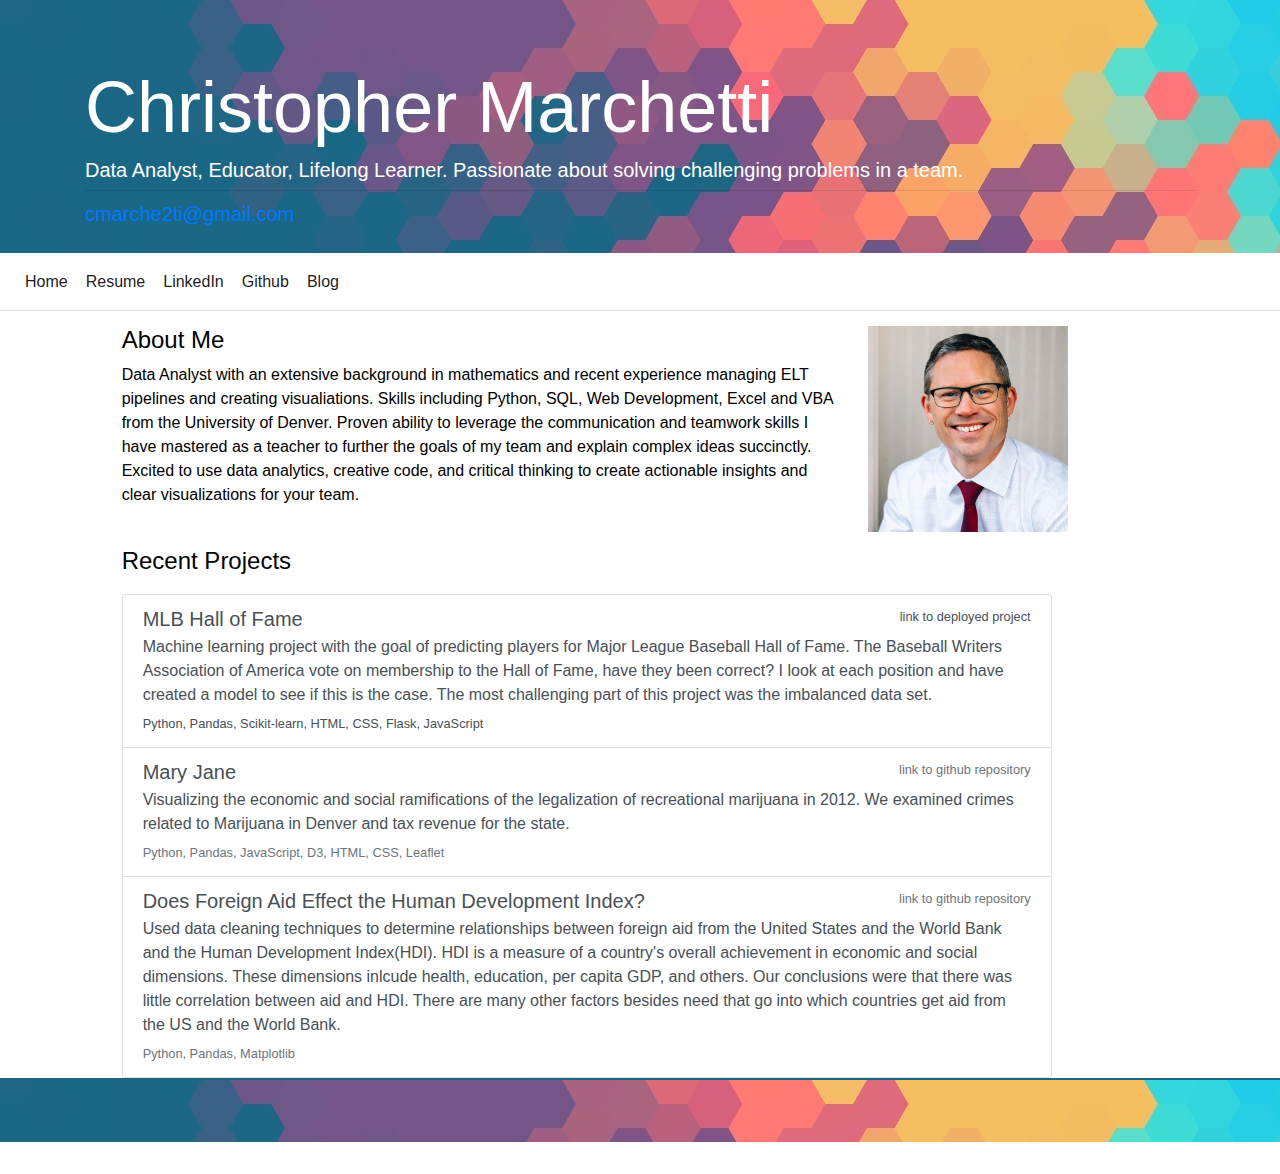
<file: index.html>
<!doctype html>
<html lang="en">

<head>
  <title>Christopher Marchetti</title>
  <!-- Required meta tags -->
  <meta charset="utf-8">
  <meta name="viewport" content="width=device-width, initial-scale=1, shrink-to-fit=no">
  <!-- Bootstrap CSS -->
  <link rel="stylesheet" href="https://stackpath.bootstrapcdn.com/bootstrap/4.3.1/css/bootstrap.min.css"
    integrity="sha384-ggOyR0iXCbMQv3Xipma34MD+dH/1fQ784/j6cY/iJTQUOhcWr7x9JvoRxT2MZw1T" crossorigin="anonymous">
  <!-- Our CSS -->
  <link rel="stylesheet" type="text/css" href="style.css">
</head>

<body>
  <div class="jumbotron jumbotron-fluid">
    <div class="container">
      <h1 class="display-3">Christopher Marchetti</h1>
      <h2 class='lead'>Data Analyst, Educator, Lifelong Learner. Passionate about solving challenging problems in a
        team.</h2>
      <hr class="my-2">
      <h7 class="lead">
        <a
          href='mailt&#111;&#58;c%6D&#97;rch&#101;2%7&#52;&#105;&#64;gm&#37;61i&#37;6C&#46;c&#111;m'>cmar&#99;h&#101;&#50;ti&#64;g&#109;ail&#46;com</a>
      </h7>
      <br>
      <br>
    </div>
    <nav class="navbar nav-tabs navbar-expand-lg navbar-light bg-white">
      <!-- <a class="navbar-brand" href="#"></a> -->
      <button class="navbar-toggler" type="button" data-toggle="collapse" data-target="#navbarSupportedContent"
        aria-controls="navbarSupportedContent" aria-expanded="false" aria-label="Toggle navigation">
        <span class="navbar-toggler-icon"></span>
      </button>
      <div class="collapse navbar-collapse" id="navbarSupportedContent">
        <ul class="navbar-nav mr-auto">
          <li class="nav-item active">
            <a class="nav-link" href="">Home<span class="sr-only">(current)</span></a>
          </li>
          <li class="nav-item active">
            <a class="nav-link" href="/resume.html">Resume</a>
          </li>
          <li class="nav-item active">
            <a class="nav-link" href="https://www.linkedin.com/in/chrismarchetti" target="_blank">LinkedIn</a>
          </li>
          <li class="nav-item active">
            <a class="nav-link" href="https://github.com/cmarche2ti/" target="_blank">Github</a>
          </li>
          <li class="nav-item active">
            <a class="nav-link" href="http://cmarche2ti.pythonanywhere.com/" target="_blank">Blog</a>
          </li>
        </ul>
      </div>
    </nav>
    <div class="container-fluid">
      <div class="row">
        <div class="col-md-1">
        </div>
        <div class="col-md-7">
          <h4 class="bootstrap">About Me</h4>
          <p>Data Analyst with an extensive background in mathematics and recent
            experience managing ELT pipelines and creating visualiations. Skills including 
            Python, SQL, Web Development, Excel and VBA from the University of Denver. 
            Proven ability to leverage the communication and
            teamwork skills I have mastered as a teacher to further the
            goals of my team and explain complex ideas succinctly. Excited
            to use data analytics, creative code, and critical thinking to
            create actionable insights and clear visualizations for your team.
          </p>
        </div>
        <div class="col-md-2">
          <img id="bio-pic" src="MarchettiC-crop.jpg" alt="Bio-Picture">
        </div>
        <div class="col-md-1">
        </div>
      </div>
      <div class="row">
        <div class="col-md-1">
        </div>
        <div class="col-md-9">
          <h4>Recent Projects</h4>
          <div class="list-group">
            <a href="https://mlb-hof.herokuapp.com/"
              class="list-group-item list-group-item-action flex-column align-items-start">
              <div class="d-flex w-100 justify-content-between">
                <h5 class="mb-1">MLB Hall of Fame</h5>
                <small>link to deployed project</small>
              </div>
              <p class="mb-1">Machine learning project with the goal of predicting players for
                Major League Baseball Hall of Fame. The Baseball Writers Association of America
                vote on membership to the Hall of Fame, have they been correct? I look at each
                position and have created a model to see if this is the case. The most challenging
                part of this project was the imbalanced data set.
              </p>
              <small>Python, Pandas, Scikit-learn, HTML, CSS, Flask, JavaScript</small>
            </a>
            <a href="https://github.com/cmarche2ti/mary-jane-dashboard"
              class="list-group-item list-group-item-action flex-column align-items-start">
              <div class="d-flex w-100 justify-content-between">
                <h5 class="mb-1">Mary Jane</h5>
                <small class="text-muted">link to github repository</small>
              </div>
              <p class="mb-1">Visualizing the economic and social ramifications of the legalization of
                recreational marijuana in 2012. We examined crimes related to Marijuana in Denver and
                tax revenue for the state.
              </p>
              <small class="text-muted">Python, Pandas, JavaScript, D3, HTML, CSS, Leaflet</small>
            </a>
            <a href="https://github.com/cmarche2ti/ForeignAid-HDI-Project"
              class="list-group-item list-group-item-action flex-column align-items-start">
              <div class="d-flex w-100 justify-content-between">
                <h5 class="mb-1">Does Foreign Aid Effect the Human Development Index?</h5>
                <small class="text-muted">link to github repository</small>
              </div>
              <p class="mb-1">Used data cleaning techniques to determine relationships between foreign aid
                from the United States and the World Bank and the Human Development Index(HDI). HDI is a
                measure of a country's overall achievement in economic and social dimensions. These dimensions
                inlcude health, education, per capita GDP, and others. Our conclusions were that there was
                little correlation between aid and HDI. There are many other factors besides need that go into
                which countries get aid from the US and the World Bank.
              </p>
              <small class="text-muted">Python, Pandas, Matplotlib</small>
            </a>
          </div>
        </div>
        <div class="col-md-1">
        </div>
      </div>
    </div>

    <!-- jQuery first, then Popper.js, then Bootstrap JS -->
    <script src="https://code.jquery.com/jquery-3.3.1.slim.min.js"
      integrity="sha384-q8i/X+965DzO0rT7abK41JStQIAqVgRVzpbzo5smXKp4YfRvH+8abtTE1Pi6jizo"
      crossorigin="anonymous"></script>
    <script src="https://cdnjs.cloudflare.com/ajax/libs/popper.js/1.14.7/umd/popper.min.js"
      integrity="sha384-UO2eT0CpHqdSJQ6hJty5KVphtPhzWj9WO1clHTMGa3JDZwrnQq4sF86dIHNDz0W1"
      crossorigin="anonymous"></script>
    <script src="https://stackpath.bootstrapcdn.com/bootstrap/4.3.1/js/bootstrap.min.js"
      integrity="sha384-JjSmVgyd0p3pXB1rRibZUAYoIIy6OrQ6VrjIEaFf/nJGzIxFDsf4x0xIM+B07jRM"
      crossorigin="anonymous"></script>
</body>

</html>
</file>
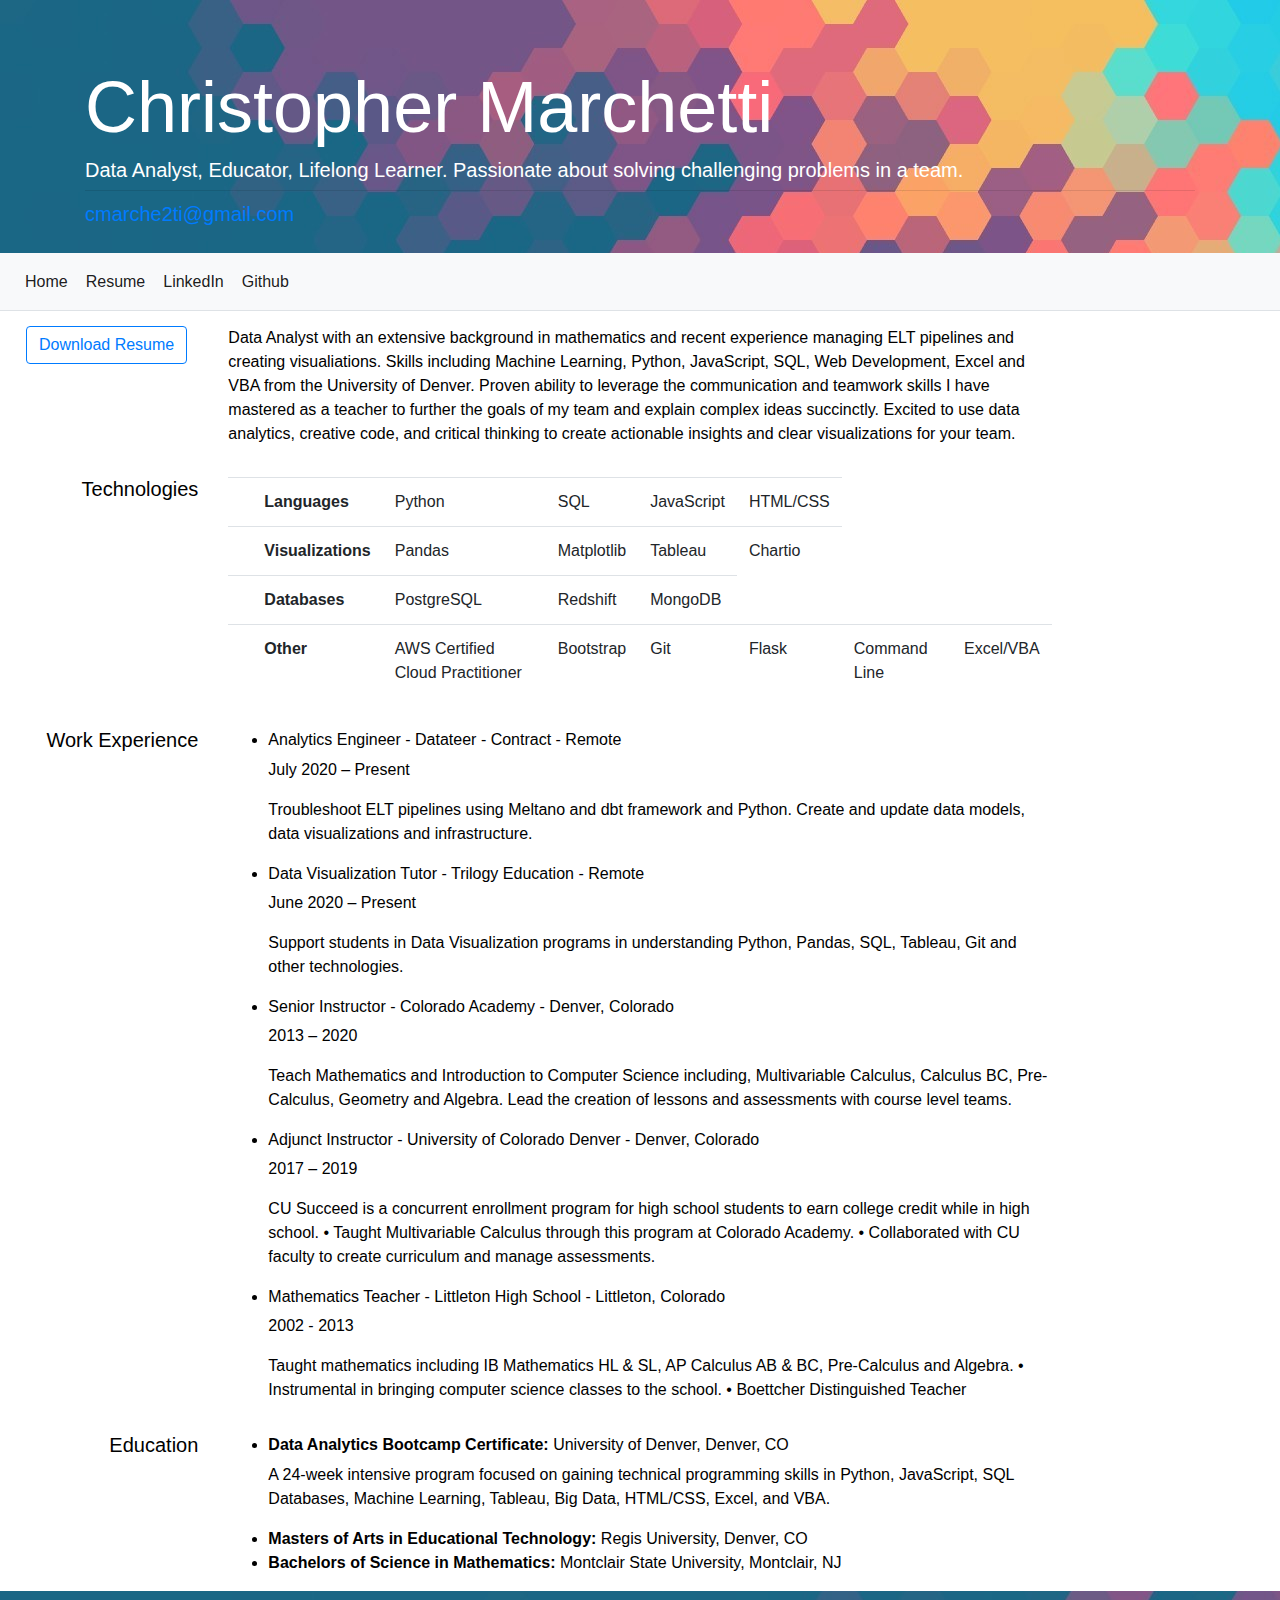
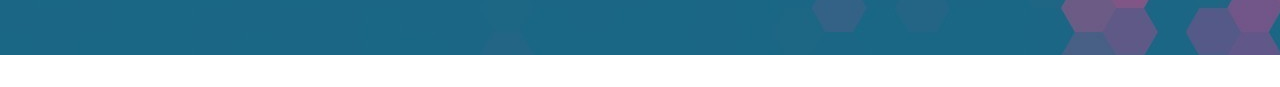
<file: resume.html>
<!DOCTYPE html>
<html lang="en">
  <head>
    <title>CM - Resume</title>
    <!-- Required meta tags -->
    <meta charset="utf-8" />
    <meta
      name="viewport"
      content="width=device-width, initial-scale=1, shrink-to-fit=no"
    />
    <!-- Bootstrap CSS -->
    <link
      rel="stylesheet"
      href="https://stackpath.bootstrapcdn.com/bootstrap/4.3.1/css/bootstrap.min.css"
      integrity="sha384-ggOyR0iXCbMQv3Xipma34MD+dH/1fQ784/j6cY/iJTQUOhcWr7x9JvoRxT2MZw1T"
      crossorigin="anonymous"
    />
    <!-- Our CSS -->
    <link rel="stylesheet" type="text/css" href="style.css" />
  </head>

  <body>
    <div class="jumbotron jumbotron-fluid">
      <div class="container">
        <h1 class="display-3">Christopher Marchetti</h1>
        <h2 class="lead">
          Data Analyst, Educator, Lifelong Learner. Passionate about solving
          challenging problems in a team.
        </h2>
        <hr class="my-2" />
        <h7 class="lead">
          <a
            href="mailt&#111;&#58;c%6D&#97;rch&#101;2%7&#52;&#105;&#64;gm&#37;61i&#37;6C&#46;c&#111;m"
            >cmar&#99;h&#101;&#50;ti&#64;g&#109;ail&#46;com</a
          >
        </h7>
        <br />
        <br />
      </div>
      <nav class="navbar nav-tabs navbar-expand-lg navbar-light bg-light">
        <!-- <a class="navbar-brand" href="#"></a> -->
        <button
          class="navbar-toggler"
          type="button"
          data-toggle="collapse"
          data-target="#navbarSupportedContent"
          aria-controls="navbarSupportedContent"
          aria-expanded="false"
          aria-label="Toggle navigation"
        >
          <span class="navbar-toggler-icon"></span>
        </button>
        <div class="collapse navbar-collapse" id="navbarSupportedContent">
          <ul class="navbar-nav mr-auto">
            <li class="nav-item active">
              <a class="nav-link" href="/index.html"
                >Home<span class="sr-only">(current)</span></a
              >
            </li>
            <li class="nav-item active">
              <a class="nav-link" href="/resume.html">Resume</a>
            </li>
            <li class="nav-item active">
              <a
                class="nav-link"
                href="https://www.linkedin.com/in/chrismarchetti"
                target="_blank"
                >LinkedIn</a
              >
            </li>
            <li class="nav-item active">
              <a
                class="nav-link"
                href="https://github.com/cmarche2ti/"
                target="_blank"
                >Github</a
              >
            </li>
          </ul>
        </div>
      </nav>
      <div class="container-fluid">
        <div class="row">
          <div id="download" class="col-md-2">
            <a
              href="Resume.pdf"
              class="btn btn-outline-primary"
              role="button"
              aria-pressed="true"
              download
              >Download Resume</a
            >
          </div>
          <div class="col-md-8">
            <p>Data Analyst with an extensive background in mathematics and recent
            experience managing ELT pipelines and creating visualiations. Skills including 
            Machine Learning, Python, JavaScript, SQL, Web Development, Excel and VBA from 
            the University of Denver. Proven ability to leverage the communication and
            teamwork skills I have mastered as a teacher to further the
            goals of my team and explain complex ideas succinctly. Excited
            to use data analytics, creative code, and critical thinking to
            create actionable insights and clear visualizations for your team.
            </p>
          </div>
        </div>
        <div class="row">
          <div class="col-md-2">
            <h5>Technologies</h5>
          </div>
          <div class="col-md-8">
            <table class="table">
              <tbody>
                <tr>
                  <td scope="row"></td>
                  <td><b>Languages</b></td>
                  <td>Python</td>
                  <td>SQL</td>
                  <td>JavaScript</td>
                  <td>HTML/CSS</td>
                </tr>
                <tr>
                  <td scope="row"></td>
                  <td><b>Visualizations</b></td>
                  <td>Pandas</td>
                  <td>Matplotlib</td>
                  <td>Tableau</td>
                  <td>Chartio</td>
                </tr>
                <tr>
                  <td scope="row"></td>
                  <td><b>Databases</b></td>
                  <td>PostgreSQL</td>
                  <td>Redshift</td>
                  <td>MongoDB</td>
                </tr>
                <tr>
                  <td scope="row"></td>
                  <td><b>Other</b></td>
                  <td>AWS Certified Cloud Practitioner</td>
                  <td>Bootstrap</td>
                  <td>Git</td>
                  <td>Flask</td>
                  <td>Command Line</td>
                  <td>Excel/VBA</td>
                </tr>
              </tbody>
            </table>
          </div>
          <div class="col-md-2"></div>
        </div>
        <div class="row">
          <div class="col-md-2">
            <h5>Work Experience</h5>
          </div>
          <div class="col-md-8">
            <ul>
              <li>
                <h6>Analytics Engineer - Datateer - Contract - Remote</h6>
                <p>July 2020 – Present</p>
                <p>
                  Troubleshoot ELT pipelines using Meltano and dbt framework and Python.
                  Create and update data models, data visualizations and infrastructure.
                </p>
              </li>
              <li>
                <h6>Data Visualization Tutor - Trilogy Education - Remote</h6>
                <p>June 2020 – Present</p>
                <p>
                  Support students in Data Visualization programs in understanding Python, Pandas, 
                  SQL, Tableau, Git and other technologies.
                </p>
              </li>
              <li>
                <h6>Senior Instructor - Colorado Academy - Denver, Colorado</h6>
                <p>2013 – 2020</p>
                <p>
                  Teach Mathematics and Introduction to Computer Science
                  including, Multivariable Calculus, Calculus BC, Pre-Calculus,
                  Geometry and Algebra. Lead the creation of lessons and
                  assessments with course level teams.
                </p>
              </li>
              <li>
                <h6>
                  Adjunct Instructor - University of Colorado Denver - Denver,
                  Colorado
                </h6>
                <p>2017 – 2019</p>
                <p>
                  CU Succeed is a concurrent enrollment program for high school
                  students to earn college credit while in high school. • Taught
                  Multivariable Calculus through this program at Colorado
                  Academy. • Collaborated with CU faculty to create curriculum
                  and manage assessments.
                </p>
              </li>
              <li>
                <h6>
                  Mathematics Teacher - Littleton High School - Littleton,
                  Colorado
                </h6>
                <p>2002 - 2013</p>
                <p>
                  Taught mathematics including IB Mathematics HL & SL, AP
                  Calculus AB & BC, Pre-Calculus and Algebra. • Instrumental in
                  bringing computer science classes to the school. • Boettcher
                  Distinguished Teacher
                </p>
              </li>
            </ul>
          </div>
          <div class="col-md-2"></div>
        </div>
        <div class="row">
          <div class="col-md-2">
            <h5>Education</h5>
          </div>
          <div class="col-md-8">
            <ul>
              <li>
                <h6>
                  <b>Data Analytics Bootcamp Certificate:</b> University of
                  Denver, Denver, CO
                </h6>
                <p>
                  A 24-week intensive program focused on gaining technical
                  programming skills in Python, JavaScript, SQL Databases,
                  Machine Learning, Tableau, Big Data, HTML/CSS, Excel, and VBA.
                </p>
              </li>
              <li>
                <b>Masters of Arts in Educational Technology:</b> Regis
                University, Denver, CO
              </li>
              <li>
                <b>Bachelors of Science in Mathematics:</b> Montclair State
                University, Montclair, NJ
              </li>
            </ul>
          </div>
        </div>
      </div>
    </div>
    <!-- jQuery first, then Popper.js, then Bootstrap JS -->
    <script
      src="https://code.jquery.com/jquery-3.3.1.slim.min.js"
      integrity="sha384-q8i/X+965DzO0rT7abK41JStQIAqVgRVzpbzo5smXKp4YfRvH+8abtTE1Pi6jizo"
      crossorigin="anonymous"
    ></script>
    <script
      src="https://cdnjs.cloudflare.com/ajax/libs/popper.js/1.14.7/umd/popper.min.js"
      integrity="sha384-UO2eT0CpHqdSJQ6hJty5KVphtPhzWj9WO1clHTMGa3JDZwrnQq4sF86dIHNDz0W1"
      crossorigin="anonymous"
    ></script>
    <script
      src="https://stackpath.bootstrapcdn.com/bootstrap/4.3.1/js/bootstrap.min.js"
      integrity="sha384-JjSmVgyd0p3pXB1rRibZUAYoIIy6OrQ6VrjIEaFf/nJGzIxFDsf4x0xIM+B07jRM"
      crossorigin="anonymous"
    ></script>
  </body>
</html>
</file>
<file: style.css>
.jumbotron{
    background-color: rgb(226, 229, 231);
    background-image: url(67937.jpg);
    color: white;
}

#bio-pic {
    width: 200px;
}
.col-md-2 {
    text-align: right;
}

.navbar {
    background-color: rgb(226, 229, 231);
} 

.container-fluid {
    background-color: white;
    color: black;
}

.list-group {
    padding-top: 10px;
}
.row {
    padding-top:15px;
}

#download {
    text-align: center;
}
</file>
